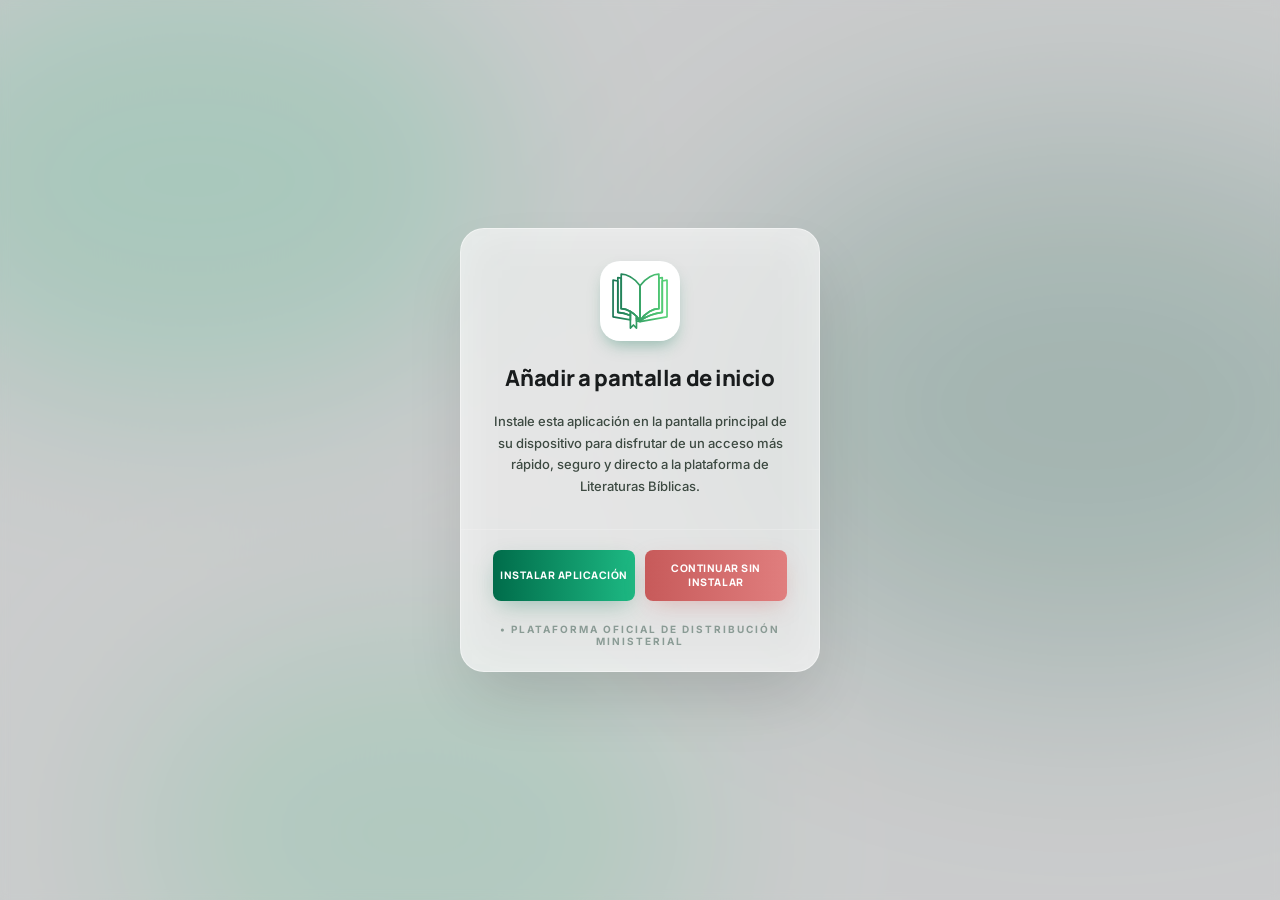
<file: index.html>
<!DOCTYPE html>
<html lang="es">
<head>
    <meta charset="UTF-8" />
    <meta name="viewport" content="width=device-width, initial-scale=1.0, viewport-fit=cover" />
    <title>Literaturas Bíblicas</title>

    <!-- PWA Meta -->
    <meta name="mobile-web-app-capable" content="yes" />
    <meta name="apple-mobile-web-app-capable" content="yes" />
    <meta name="apple-mobile-web-app-status-bar-style" content="default" />
    <meta name="apple-mobile-web-app-title" content="Lit. Bíblicas" />
    <meta name="application-name" content="Lit. Bíblicas" />
    <meta name="theme-color" content="#006c4a" />

    <link rel="apple-touch-icon" href="icono.svg" />
    <link rel="apple-touch-icon" sizes="180x180" href="icono.svg" />
    <link rel="manifest" href="manifest.json" />
    <link rel="icon" type="image/svg+xml" href="icono.svg" />

    <link href="https://fonts.googleapis.com/css2?family=Manrope:wght@400;500;600;700;800&family=Inter:wght@300;400;500;600&display=swap" rel="stylesheet"/>
    
    <link rel="stylesheet" href="style.css" /> 
</head>
<body>

<div class="bg-blobs">
    <div class="blob blob-1"></div>
    <div class="blob blob-2"></div>
    <div class="blob blob-3"></div>
</div>

<svg style="display:none" xmlns="http://www.w3.org/2000/svg">
    <symbol id="i-share" viewBox="0 0 24 24"><path d="M16 5l-1.42 1.42-1.59-1.59V16h-1.98V4.83L9.42 6.42 8 5l4-4 4 4zm4 5v11c0 1.1-.9 2-2 2H6c-1.11 0-2-.89-2-2V10c0-1.11.89-2 2-2h3v2H6v11h12V10h-3V8h3c1.1 0 2 .89 2 2z"/></symbol>
    <symbol id="i-more" viewBox="0 0 24 24"><path d="M12 8c1.1 0 2-.9 2-2s-.9-2-2-2-2 .9-2 2 .9 2 2 2zm0 2c-1.1 0-2 .9-2 2s.9 2 2 2 2-.9 2-2-.9-2-2-2zm0 6c-1.1 0-2 .9-2 2s.9 2 2 2 2-.9 2-2-.9-2-2-2z"/></symbol>
    <symbol id="i-desktop" viewBox="0 0 24 24"><path d="M21 2H3c-1.1 0-2 .9-2 2v12c0 1.1.9 2 2 2h7l-2 3v1h8v-1l-2-3h7c1.1 0 2-.9 2-2V4c0-1.1-.9-2-2-2zm0 14H3V4h18v12z"/></symbol>
    <symbol id="i-android" viewBox="0 0 24 24"><path d="M17.523 15.341a1 1 0 0 1-1-1 1 1 0 0 1 1-1 1 1 0 0 1 1 1 1 1 0 0 1-1 1m-11.046 0a1 1 0 0 1-1-1 1 1 0 0 1 1-1 1 1 0 0 1 1 1 1 1 0 0 1-1 1M17.705 9.5l1.938-3.354a.403.403 0 0 0-.148-.549.403.403 0 0 0-.55.148L17.00 9.17A11.32 11.32 0 0 0 12 8c-1.747 0-3.388.401-4.855 1.108L5.2 5.745a.403.403 0 0 0-.55-.148.403.403 0 0 0-.148.549L6.44 9.5C4.326 10.667 2.908 12.758 2.908 15.17H21.09c0-2.412-1.418-4.503-3.386-5.67"/></symbol>
    <symbol id="i-info" viewBox="0 0 24 24"><path d="M12 2C6.48 2 2 6.48 2 12s4.48 10 10 10 10-4.48 10-10S17.52 2 12 2zm1 15h-2v-6h2v6zm0-8h-2V7h2v2z"/></symbol>
</svg>

<div class="redirect-screen hidden" id="redirectScreen">
    <img src="icono.svg" alt="Icono" class="app-icon-preview">
    <div>
        <p style="font-family:'Manrope',sans-serif;font-size:1.1rem;font-weight:800;color:#042d1e;margin-bottom:4px;">Literaturas Bíblicas</p>
        <p style="font-size:0.75rem;color:var(--on-surface-variant);font-weight:500;">Abriendo la plataforma…</p>
    </div>
    <div class="spinner"></div>
    <p class="brand-footer">• Plataforma Oficial de Distribución Ministerial •</p>
</div>

<div class="modal-overlay hidden" id="modalOverlay">
    <div class="modal" id="modal">
        <div class="modal-body" id="modalBody">
            <img src="icono.svg" alt="Icono" class="app-icon-preview">
            
            <h2 class="modal-title" id="modalTitle">Añadir a pantalla de inicio</h2>
            
            <p class="modal-desc" id="modalDesc">
                Instale esta aplicación en la pantalla principal de su dispositivo para disfrutar de un acceso más rápido, seguro y directo a la plataforma de Literaturas Bíblicas.
            </p>
            
            <div class="steps hidden" id="stepsBox"></div>
        </div>
        
        <div class="modal-footer">
            <div class="action-buttons" id="actionButtons">
                <button class="btn-action btn-primary" id="btnAction" onclick="handleAction()">
                    INSTALAR APLICACIÓN
                </button>
                <button class="btn-action btn-danger" id="btnSkip" onclick="skipAndGo()">
                    CONTINUAR SIN INSTALAR
                </button>
            </div>
            <p class="brand-footer">• Plataforma Oficial de Distribución Ministerial</p>
        </div>
    </div>
</div>

<script>
    const APP_URL = 'https://script.google.com/macros/s/AKfycbxErZpzjxX4OtfdjcHgr7zdVkTiATpbH0q8MA35F3gv9asJ4lAZv3z_hXBvRh4623ho/exec';

    if ('serviceWorker' in navigator) {
        window.addEventListener('load', () => {
            navigator.serviceWorker.register('./sw.js').catch(err => console.warn('SW:', err));
        });
    }

    const ua = navigator.userAgent || '';
    const isIOS = /iP(hone|ad|od)/i.test(ua);
    const isMac = /Macintosh/i.test(ua) && !isIOS;
    const isAndroid = /Android/i.test(ua);
    const isWindows = /Windows/i.test(ua);
    const isLinux = /Linux/i.test(ua) && !isAndroid;
    const isSafari = /Safari/i.test(ua) && !/Chrome/i.test(ua);
    const isChrome = /Chrome/i.test(ua) && !/Edg/i.test(ua);
    const isEdge = /Edg/i.test(ua);
    const isFirefox = /Firefox/i.test(ua);
    const isSamsungBrowser = /SamsungBrowser/i.test(ua);

    const isStandalone = window.matchMedia('(display-mode: standalone)').matches || window.navigator.standalone === true;

    let deferredPrompt = null;
    window.addEventListener('beforeinstallprompt', (e) => {
        e.preventDefault();
        deferredPrompt = e;
    });

    window.addEventListener('DOMContentLoaded', () => {
        if (isStandalone) {
            goToApp();
        } else {
            prepareSteps();
            show('modalOverlay');
        }
    });

    function prepareSteps() {
        const stepsBox = document.getElementById('stepsBox');
        let steps = [];

        if (isIOS) {
            if (!isSafari) {
                steps = [
                    { text: 'Esta función de instalación solo está disponible en Safari.' },
                    { text: 'Toca opciones y copia el enlace de esta página.' },
                    { text: 'Abre el navegador Safari, pega el enlace e instala desde allí.' }
                ];
            } else {
                steps = [
                    { icon: 'i-share', text: 'Pulsa el ícono Compartir (cuadro con flecha ↑) en la barra inferior.' },
                    { text: 'Desplázate y toca "Añadir a pantalla de inicio".' },
                    { text: 'Confirma tocando "Añadir" en la esquina superior derecha.' }
                ];
            }
        } else if (isAndroid) {
            if (isSamsungBrowser) {
                steps = [
                    { icon: 'i-more', text: 'Toca el ícono ⋮ (menú) en la esquina inferior derecha.' },
                    { text: 'Selecciona "Añadir a página de inicio".' },
                    { text: 'Confirma tocando "Añadir".' }
                ];
            } else if (isFirefox) {
                steps = [
                    { icon: 'i-more', text: 'Toca el ícono ⋮ (menú) arriba a la derecha.' },
                    { text: 'Selecciona "Instalar" o "Añadir a pantalla de inicio".' },
                    { text: 'Confirma en el diálogo que aparece.' }
                ];
            } else {
                steps = [
                    { icon: 'i-more', text: 'Toca el ícono ⋮ (menú) del navegador.' },
                    { text: 'Busca "Añadir a pantalla de inicio" o "Instalar app".' },
                    { text: 'Confirma para crear el icono.' }
                ];
            }
        } else if (isWindows || isMac || isLinux) {
            if ((isChrome || isEdge) && !isFirefox) {
                steps = [
                    { icon: 'i-desktop', text: 'En la barra de direcciones busca el ícono de instalación a la derecha.' },
                    { text: 'O ve al menú ⋮ → "Guardar e instalar" → "Instalar sitio como app".' },
                    { text: 'La app aparecerá en tu escritorio.' }
                ];
            } else {
                steps = [
                    { icon: 'i-info', text: 'Para una instalación automática usa Chrome o Edge.' },
                    { text: 'Abre esta página en Chrome y busca el ícono de instalar en la barra de direcciones.' },
                    { text: 'Haz clic para añadir el acceso directo como aplicación.' }
                ];
            }
        } else {
            steps = [
                { icon: 'i-more', text: 'Abre el menú de tu navegador.' },
                { text: 'Busca la opción "Añadir a pantalla de inicio" o "Instalar".' },
                { text: 'Confirma para crear el acceso directo.' }
            ];
        }

        stepsBox.innerHTML = steps.map((s, i) => `
            <div class="step">
                <div class="step-num">${s.icon ? `<svg class="step-icon" viewBox="0 0 24 24"><use href="#${s.icon}"></use></svg>` : i + 1}</div>
                <span>${s.text}</span>
            </div>
        `).join('');
    }

    async function handleAction() {
        const btn = document.getElementById('btnAction');

        if (deferredPrompt) {
            btn.disabled = true;
            btn.textContent = 'INSTALANDO…';
            try {
                await deferredPrompt.prompt();
                const choice = await deferredPrompt.userChoice;
                deferredPrompt = null;
                if (choice.outcome === 'accepted') {
                    btn.textContent = '✓ INSTALADO';
                    setTimeout(goToApp, 1200);
                } else {
                    btn.disabled = false;
                    btn.textContent = 'INSTALAR APLICACIÓN';
                }
            } catch(e) {
                btn.disabled = false;
                btn.textContent = 'INSTALAR APLICACIÓN';
            }
            return;
        }

        document.getElementById('modalTitle').textContent = 'Instalación Manual';
        document.getElementById('modalDesc').innerHTML = '<span style="color:var(--error); font-weight:700;">Su navegador no soporta la instalación automática.</span><br>Por favor, siga estas sencillas instrucciones para añadirla:';
        
        document.getElementById('stepsBox').classList.remove('hidden');

        btn.classList.add('hidden'); 
        document.getElementById('actionButtons').style.gridTemplateColumns = '1fr'; 
        
        const btnSkip = document.getElementById('btnSkip');
        btnSkip.textContent = 'ENTENDIDO, CONTINUAR A LA PLATAFORMA';
    }

    function skipAndGo() {
        hide('modalOverlay');
        goToApp();
    }

    function goToApp() {
        show('redirectScreen');
        setTimeout(() => { window.location.href = APP_URL; }, 800);
    }

    function show(id) { document.getElementById(id).classList.remove('hidden'); }
    function hide(id) { document.getElementById(id).classList.add('hidden'); }
</script>

</body>
</html>
</file>
<file: style.css>
*, *::before, *::after { 
    box-sizing: border-box; 
    margin: 0; 
    padding: 0; 
}

:root {
    --primary: #006c4a;
    --primary-container: #1db983;
    --on-primary: #ffffff;
    --surface: #f8f9fa;
    --on-surface: #191c1d;
    --on-surface-variant: #3d4a42;
    --error: #ba1a1a;
    --tertiary: #516161;
}

body {
    font-family: 'Inter', sans-serif;
    background: #f8f9fa;
    min-height: 100dvh;
    display: flex;
    align-items: center;
    justify-content: center;
    overflow: hidden;
    position: relative;
}

.bg-blobs { 
    position: fixed; 
    inset: 0; 
    pointer-events: none; 
    z-index: 0; 
    overflow: hidden; 
}

.blob { 
    position: absolute; 
    border-radius: 50%; 
    filter: blur(90px); 
}

.blob-1 { top: -5%; left: -10%; width: 50%; height: 50%; background: rgba(110,231,183,0.30); }
.blob-2 { top: 15%; right: -15%; width: 60%; height: 60%; background: rgba(0,108,74,0.20); filter: blur(120px); }
.blob-3 { bottom: -15%; left: 10%; width: 45%; height: 45%; background: rgba(167,243,208,0.40); }

.modal-overlay {
    position: fixed; 
    inset: 0; 
    background: rgba(25, 28, 29, 0.20); 
    backdrop-filter: blur(4px);
    -webkit-backdrop-filter: blur(4px); 
    z-index: 100; 
    display: flex; 
    align-items: center;
    justify-content: center; 
    padding: 1.5rem; 
    animation: fadeOverlay 0.3s ease-out;
}

@keyframes fadeOverlay { from { opacity: 0; } to { opacity: 1; } }

.modal {
    background: rgba(255, 255, 255, 0.70); 
    backdrop-filter: blur(24px);
    -webkit-backdrop-filter: blur(24px); 
    border: 1px solid rgba(255,255,255,0.40);
    border-radius: 24px; 
    width: 100%; 
    max-width: 360px; 
    overflow: hidden;
    box-shadow: 0 32px 64px -12px rgba(0,0,0,0.15); 
    animation: zoomIn 0.3s ease-out;
}

@keyframes zoomIn { from { transform: scale(0.95); opacity: 0; } to { transform: scale(1); opacity: 1; } }

.modal-body { 
    padding: 2rem; 
    display: flex; 
    flex-direction: column; 
    align-items: center; 
    text-align: center; 
    gap: 1.25rem; 
}

/* Modificaciones precisas para el ícono a 80px sin cortarse */
.app-icon-preview { 
    width: 80px; 
    height: 80px; 
    border-radius: 20px; 
    background-color: #ffffff; 
    box-shadow: 0 8px 16px -4px rgba(0,108,74,0.35); 
    margin-bottom: 0.25rem; 
    object-fit: contain; /* Garantiza que la imagen no se recorte */
    padding: 2px; /* Un ligerísimo margen por si la imagen toca las esquinas redondas */
    display: block;
    image-rendering: -webkit-optimize-contrast;
    image-rendering: high-quality;
}

.modal-title { 
    font-family: 'Manrope', sans-serif; 
    font-size: 1.375rem; 
    font-weight: 800; 
    color: var(--on-surface); 
    letter-spacing: -0.02em; 
    line-height: 1.2; 
}

.modal-desc { 
    font-size: 0.8125rem; 
    font-weight: 500; 
    color: var(--on-surface-variant); 
    line-height: 1.65; 
    width: 100%; 
    transition: all 0.3s ease;
}

.steps { 
    width: 100%; 
    background: rgba(255,255,255,0.50); 
    border-radius: 16px; 
    border: 1px solid rgba(255,255,255,0.60); 
    padding: 1rem; 
    display: flex; 
    flex-direction: column; 
    gap: 0.625rem; 
    text-align: left; 
    animation: fadeOverlay 0.3s ease-out;
}

.step { 
    display: flex; 
    align-items: flex-start; 
    gap: 0.625rem; 
    font-size: 0.75rem; 
    font-weight: 600; 
    color: var(--on-surface-variant); 
    line-height: 1.5; 
}

.step-num { 
    min-width: 22px; 
    height: 22px; 
    border-radius: 50%; 
    background: rgba(0,108,74,0.12); 
    color: var(--primary); 
    font-size: 0.6875rem; 
    font-weight: 800; 
    display: flex; 
    align-items: center; 
    justify-content: center; 
    flex-shrink: 0; 
    margin-top: 1px; 
}

.step-icon { 
    width: 16px; 
    height: 16px; 
    fill: var(--primary); 
    flex-shrink: 0; 
    margin-top: 3px; 
}

.modal-footer { 
    padding: 1.25rem 2rem 1.5rem; 
    border-top: 1px solid rgba(255,255,255,0.20); 
    display: flex; 
    flex-direction: column; 
    gap: 0.875rem; 
}

.action-buttons {
    display: grid;
    grid-template-columns: 1fr 1fr;
    gap: 0.625rem;
    width: 100%;
    transition: all 0.3s ease;
}

.btn-action {
    width: 100%;
    padding: 0.75rem 0.4rem;
    color: white;
    border: none;
    border-radius: 8px;
    font-family: 'Manrope', sans-serif;
    font-size: 0.65rem;
    font-weight: 800;
    letter-spacing: 0.05em;
    text-transform: uppercase;
    cursor: pointer;
    transition: opacity 0.2s, transform 0.15s;
    display: flex;
    align-items: center;
    justify-content: center;
    text-align: center;
    line-height: 1.3;
}

.btn-action:hover { opacity: 0.92; } 
.btn-action:active { transform: scale(0.98); } 
.btn-action:disabled { opacity: 0.55; cursor: not-allowed; }

.btn-primary { 
    background: linear-gradient(90deg, #006c4a 0%, #1db983 100%); 
    box-shadow: 0 8px 24px -6px rgba(0,108,74,0.35); 
}

.btn-danger { 
    background: linear-gradient(90deg, #c75a5a 0%, #e07e7e 100%); 
    box-shadow: 0 8px 24px -6px rgba(199, 90, 90, 0.35); 
}

.redirect-screen { 
    display: flex; 
    flex-direction: column; 
    align-items: center; 
    justify-content: center; 
    text-align: center; 
    gap: 1rem; 
    padding: 2rem; 
    min-height: 100dvh; 
    position: relative; 
    z-index: 10; 
}

.redirect-screen .spinner { 
    width: 48px; 
    height: 48px; 
    border: 3px solid rgba(0,108,74,0.15); 
    border-top-color: var(--primary); 
    border-radius: 50%; 
    animation: spin 0.8s linear infinite; 
}

@keyframes spin { to { transform: rotate(360deg); } }

.redirect-screen p { 
    font-family: 'Manrope', sans-serif; 
    font-size: 0.875rem; 
    font-weight: 600; 
    color: var(--on-surface-variant); 
    letter-spacing: 0.05em; 
}

.brand-footer { 
    font-size: 0.625rem; 
    font-weight: 700; 
    letter-spacing: 0.20em; 
    text-transform: uppercase; 
    color: rgba(4,45,30,0.40); 
    margin-top: 0.5rem; 
    text-align: center; 
}

.hidden { 
    display: none !important; 
}
</file>
